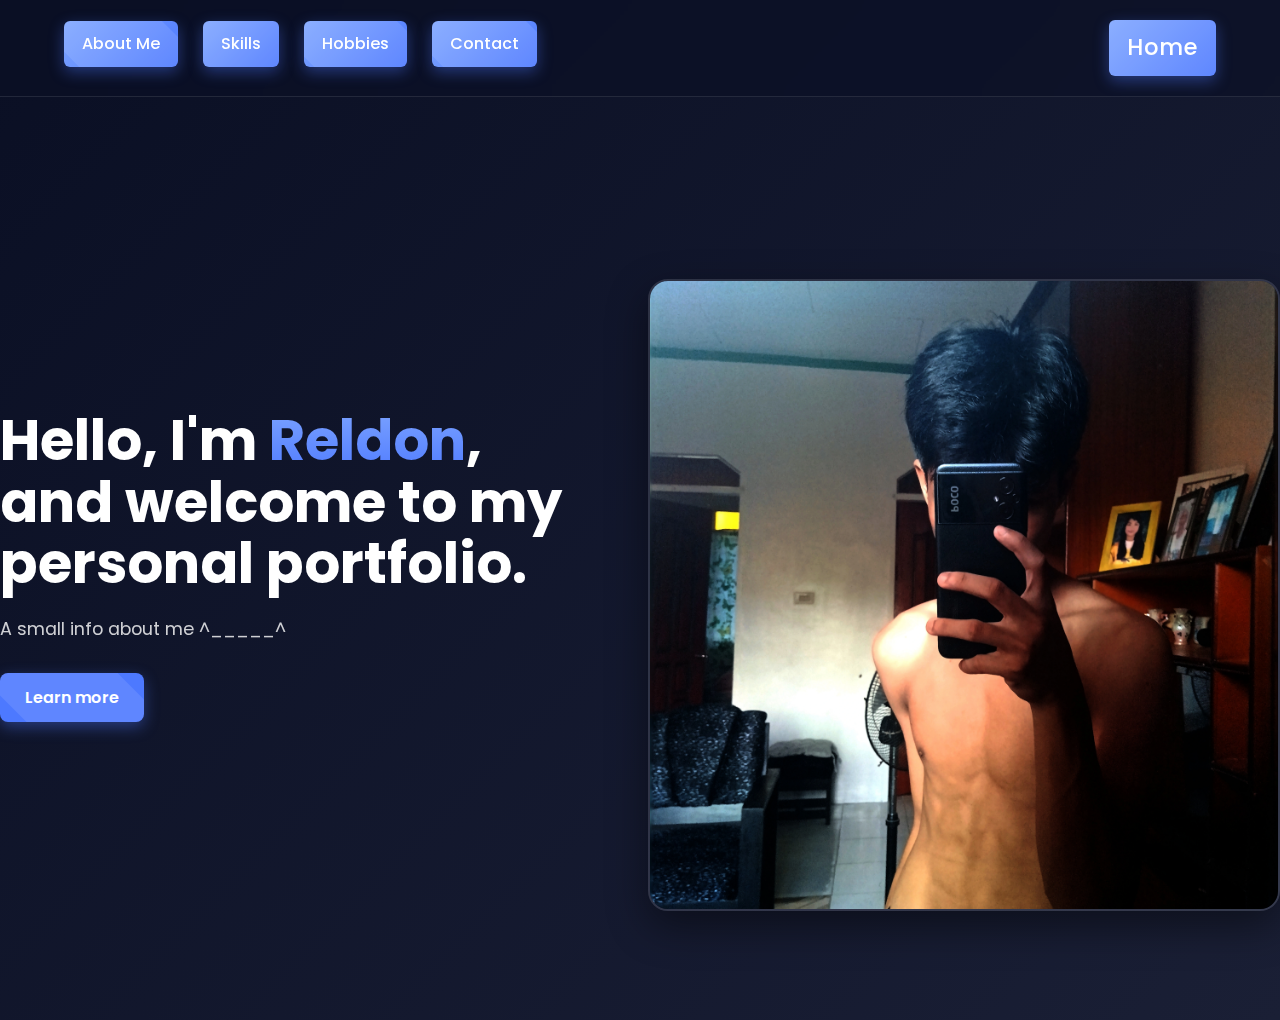
<file: index.html>
<!DOCTYPE html>
<html lang="en">
<head>
  <meta charset="UTF-8">
  <meta-name="viewport" content="width=device-width, initial-scale=1.0">
  <title>My Portfolio</title>
  <link rel="stylesheet" href="style.css">
</head>

<body>


  <header class="site-header">
  <div class="container header-container">
    <nav class="main-nav">
      <ul>
        <li><a href="about.html" class="btn">About Me</a></li>
        <li><a href="skills.html" class="btn">Skills</a></li>
        <li><a href="hobbies.html" class="btn">Hobbies</a></li>
        <li><a href="contact.html" class="btn">Contact</a></li>
      </ul>
    </nav>
    <a class="logo btn" href="index.html">Home</a>
  </div>
</header>


  <!-- Hero Section -->
  <section class="hero">
    <div class="hero-content">
      <h1>Hello, I'm <span>Reldon</span>,</h1>
      <h1> and welcome to my personal portfolio.</h1>
      <p>A small info about me ^_____^ </p>
      <a href="about.html" class="btn">Learn more</a>
    </div>

    <!-- Small background photo container -->
     <section class="hero">
        <div class="image-box">
            <img sizes="15" src="images/abs.webp" alt="Portfolio Image" />
        </div>


  <!-- FADE OUT TRANSITION SCRIPT -->
  <script>
    document.querySelectorAll('a').forEach(link => {
      if (link.hostname === window.location.hostname) {
        link.addEventListener('click', function (e) {
          e.preventDefault();
          const href = this.href;
          document.body.style.opacity = 0;
          setTimeout(() => {
            window.location.href = href;
          }, 300);
        });
      }
    });
  </script>

</body>
</html>
</file>
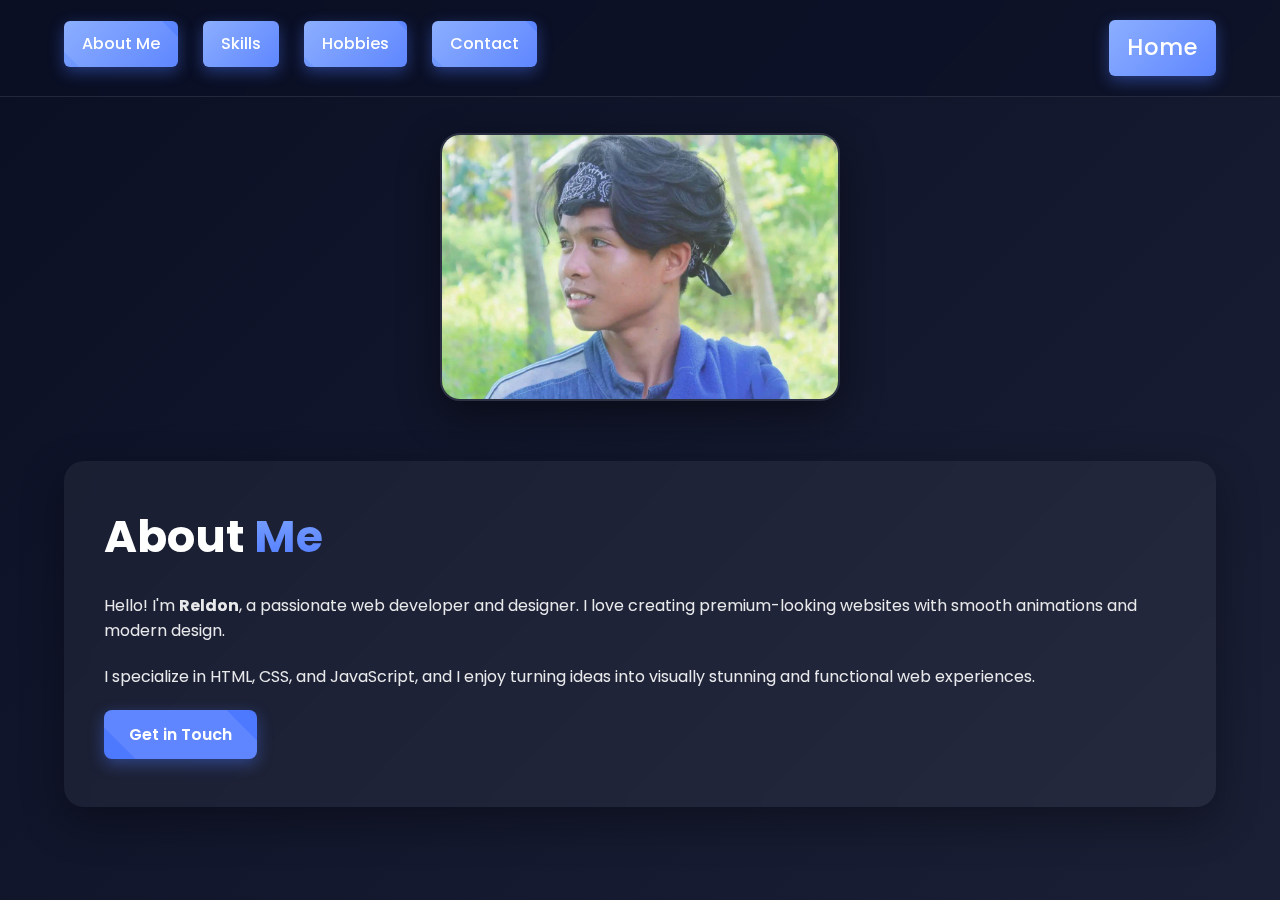
<file: about.html>
<!DOCTYPE html>
<html lang="en">
<head>
  <meta charset="UTF-8">
  <meta name="viewport" content="width=device-width, initial-scale=1.0">
  <title>About Me</title>
  <link rel="stylesheet" href="style.css">
</head>
<body>

  <header class="site-header">
  <div class="container header-container">
    <nav class="main-nav">
      <ul>
        <li><a href="about.html" class="btn">About Me</a></li>
        <li><a href="skills.html" class="btn">Skills</a></li>
        <li><a href="hobbies.html" class="btn">Hobbies</a></li>
        <li><a href="contact.html" class="btn">Contact</a></li>
      </ul>
    </nav>
    <a class="logo btn" href="index.html">Home</a>
  </div>
</header>


  <!-- About Section -->
  <section class="about">
    <div class="container about-container">
      <!-- Profile Image -->
      <div class="about-image">
        <img src="images/gwapo.jpg" alt=" Profile">
      </div>

      <!-- About Content -->
      <div class="about-content">
        <h1>About <span>Me</span></h1>
        <p>Hello! I'm <strong>Reldon</strong>, a passionate web developer and designer. I love creating premium-looking websites with smooth animations and modern design.</p>
        <p>I specialize in HTML, CSS, and JavaScript, and I enjoy turning ideas into visually stunning and functional web experiences.</p>
        <a href="contact.html" class="btn">Get in Touch</a>
      </div>
    </div>
  </section>

  <!-- Fade Out Transition Script -->
  <script>
    document.querySelectorAll('a').forEach(link => {
      if (link.hostname === window.location.hostname) {
        link.addEventListener('click', function (e) {
          e.preventDefault();
          const href = this.href;
          document.body.style.opacity = 0;
          setTimeout(() => { window.location.href = href; }, 300);
        });
      }
    });
  </script>

</body>
</html>
</file>
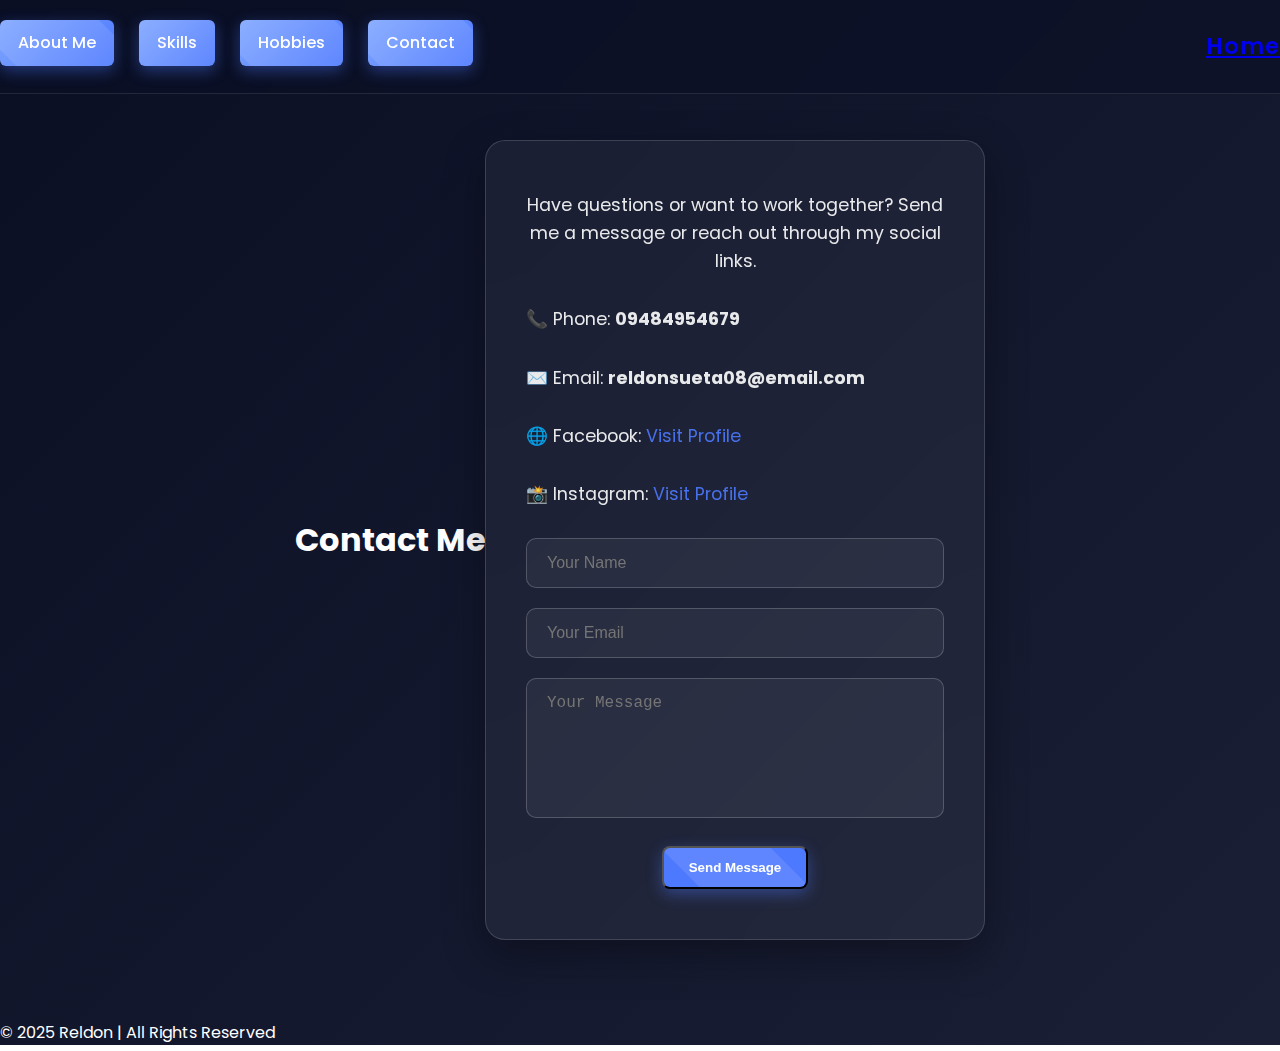
<file: contact.html>
<!DOCTYPE html>
<html lang="en">
<head>
  <meta charset="UTF-8">
  <meta name="viewport" content="width=device-width, initial-scale=1.0">
  <title>Contact</title>
  <link rel="stylesheet" href="style.css">
</head>

<body>

<header class="site-header">
  <div class="header-container">

    <nav class="main-nav">
      <ul>
        <li><a href="about.html" class="btn">About Me</a></li>
        <li><a href="skills.html" class="btn">Skills</a></li>
        <li><a href="hobbies.html" class="btn">Hobbies</a></li>
        <li><a href="contact.html" class="btn">Contact</a></li>
      </ul>
    </nav>

    <a class="logo premium-btn" href="index.html">Home</a>

  </div>
</header>


<!-- Contact Section -->
<section class="contact">
  <h1 class="contact-title">Contact <span>Me</span></h1>

  <div class="contact-container">

    <div class="contact-card">
      <p class="contact-desc">
        Have questions or want to work together? Send me a message or reach out through my social links.
      </p>

      <!-- Contact Info -->
      <div class="contact-info">
        <p>📞 Phone: <strong>09484954679</strong></p>
        <p>✉️ Email: <strong>reldonsueta08@email.com</strong></p>
        <p>🌐 Facebook: <a href="https://www.facebook.com/" target="_blank">Visit Profile</a></p>
        <p>📸 Instagram: <a href="https://www.instagram.com/" target="_blank">Visit Profile</a></p>
      </div>

      <!-- Contact Form -->
      <form class="contact-form">
        <input type="text" placeholder="Your Name" required>
        <input type="email" placeholder="Your Email" required>
        <textarea rows="6" placeholder="Your Message" required></textarea>
        <button type="submit" class="btn send-btn">Send Message</button>
      </form>
    </div>

  </div>
</section>

<!-- Footer Background -->
<footer class="skills-footer">
  <div class="footer-overlay">
    <p>© 2025 Reldon | All Rights Reserved</p>
  </div>
</footer>

<!-- Fade Transition Script -->
<script>
  document.querySelectorAll('a').forEach(link => {
    if (link.hostname === window.location.hostname) {
      link.addEventListener('click', function (e) {
        e.preventDefault();
        const href = this.href;
        document.body.style.opacity = 0;
        setTimeout(() => { window.location.href = href; }, 300);
      });
    }
  });
</script>

</body>
</html>
</file>
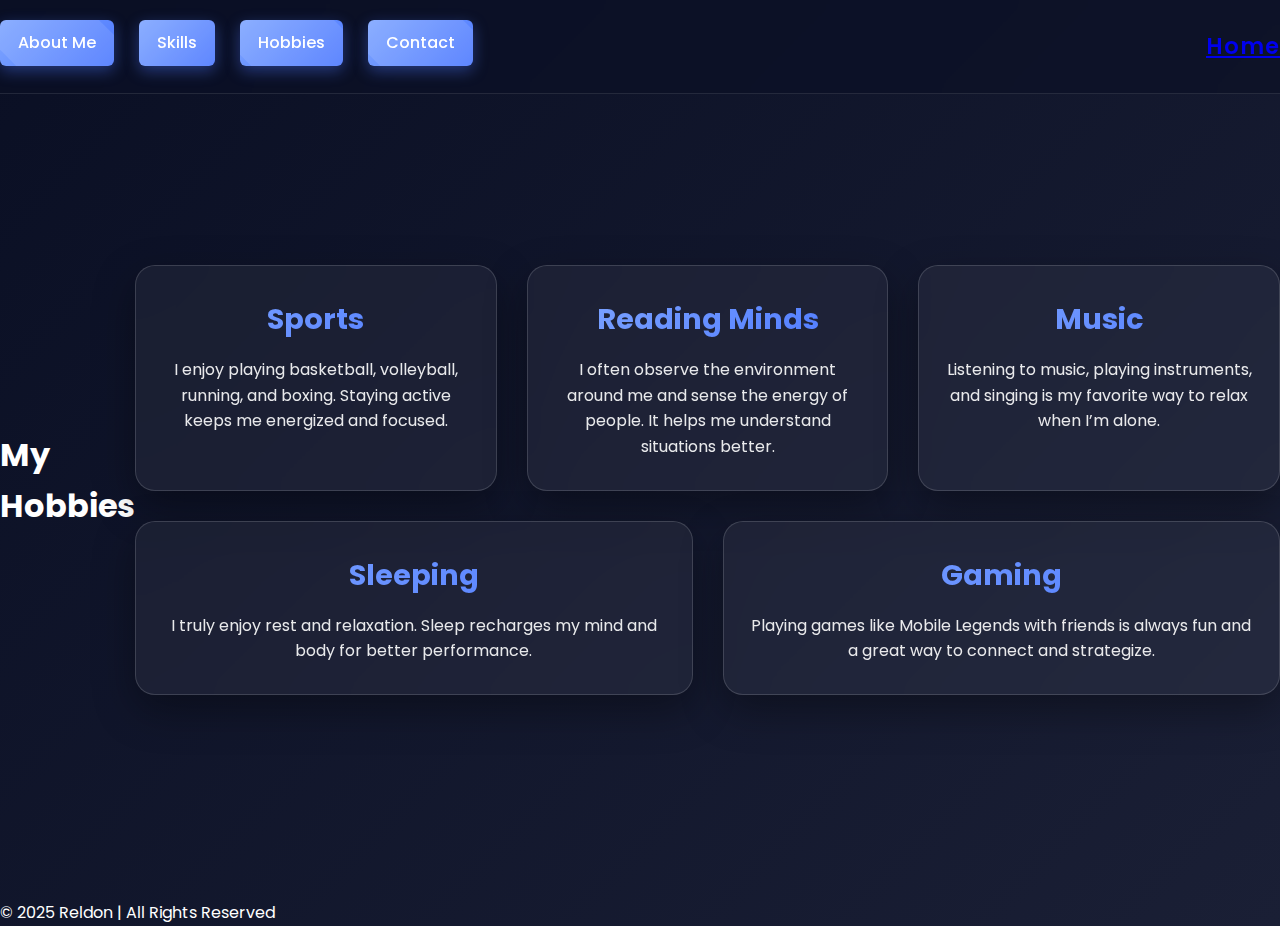
<file: hobbies.html>
<!DOCTYPE html>
<html lang="en">
<head>
  <meta charset="UTF-8">
  <meta name="viewport" content="width=device-width, initial-scale=1.0">
  <title>Hobbies</title>
  <link rel="stylesheet" href="style.css">
</head>

<body>

<header class="site-header">
  <div class="header-container">

    <nav class="main-nav">
      <ul>
        <li><a href="about.html" class="btn">About Me</a></li>
        <li><a href="skills.html" class="btn">Skills</a></li>
        <li><a href="hobbies.html" class="btn">Hobbies</a></li>
        <li><a href="contact.html" class="btn">Contact</a></li>
      </ul>
    </nav>

    <a class="logo premium-btn" href="index.html">Home</a>

  </div>
</header>


<!-- Hobbies Section -->
<section class="hobbies">
  <h1 class="hobbies-title">My Hobbies</h1>

  <div class="hobbies-container">

    <div class="hobby-card">
      <h3>Sports</h3>
      <p>I enjoy playing basketball, volleyball, running, and boxing. Staying active keeps me energized and focused.</p>
    </div>

    <div class="hobby-card">
      <h3>Reading Minds</h3>
      <p>I often observe the environment around me and sense the energy of people. It helps me understand situations better.</p>
    </div>

    <div class="hobby-card">
      <h3>Music</h3>
      <p>Listening to music, playing instruments, and singing is my favorite way to relax when I’m alone.</p>
    </div>

    <div class="hobby-card">
      <h3>Sleeping</h3>
      <p>I truly enjoy rest and relaxation. Sleep recharges my mind and body for better performance.</p>
    </div>

    <div class="hobby-card">
      <h3>Gaming</h3>
      <p>Playing games like Mobile Legends with friends is always fun and a great way to connect and strategize.</p>
    </div>

  </div>
</section>

<!-- FOOTER WITH BACKGROUND IMAGE -->
<footer class="skills-footer">
  <div class="footer-overlay">
    <p>© 2025 Reldon | All Rights Reserved</p>
  </div>
</footer>

<!-- Fade Out Transition Script -->
<script>
  document.querySelectorAll('a').forEach(link => {
    if (link.hostname === window.location.hostname) {
      link.addEventListener('click', function (e) {
        e.preventDefault();
        const href = this.href;
        document.body.style.opacity = 0;
        setTimeout(() => { window.location.href = href; }, 300);
      });
    }
  });
</script>

</body>
</html>
</file>
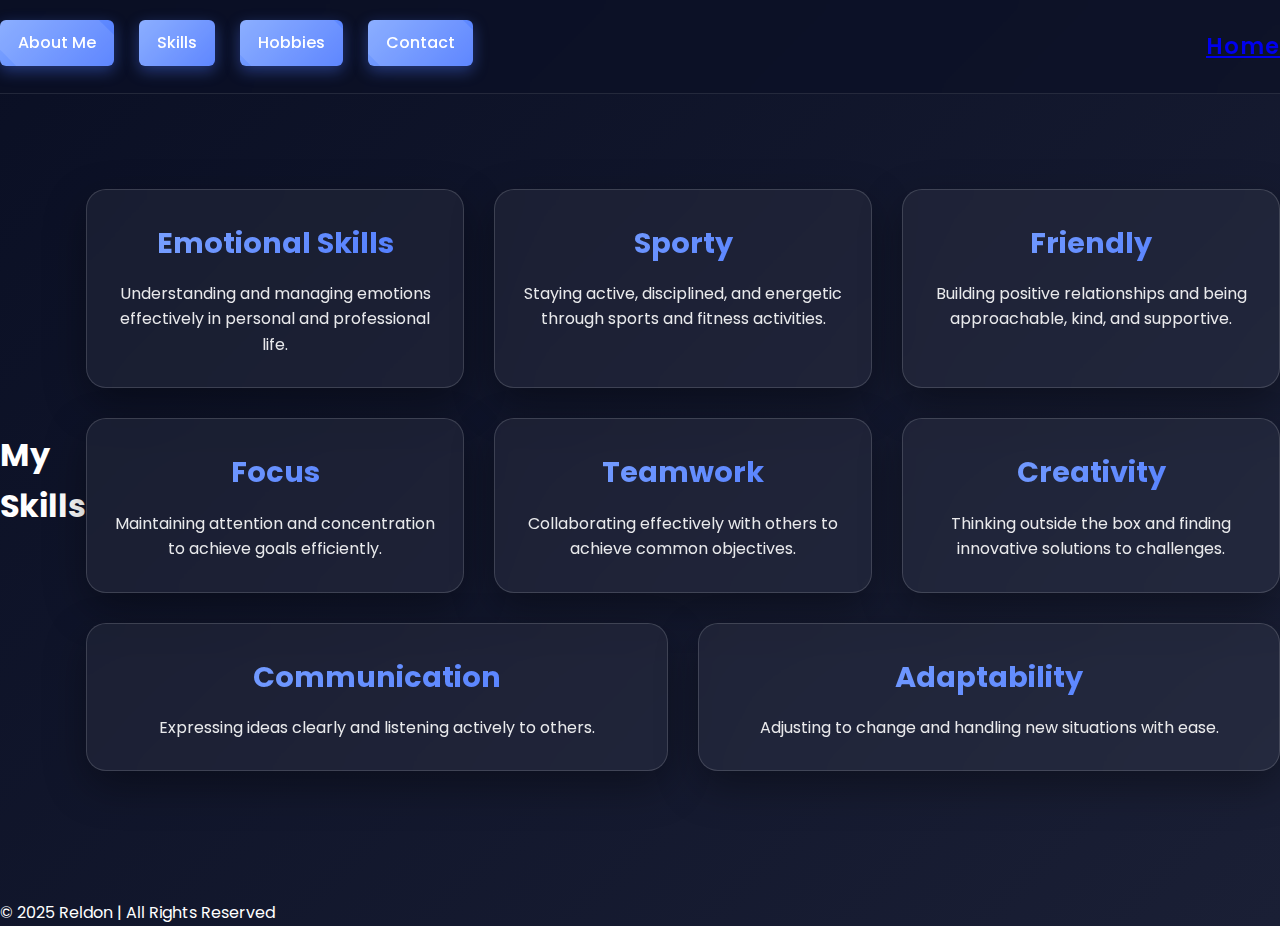
<file: skills.html>
<!DOCTYPE html>
<html lang="en">
<head>
  <meta charset="UTF-8">
  <meta name="viewport" content="width=device-width, initial-scale=1.0">
  <title>Skills</title>
  <link rel="stylesheet" href="style.css">
</head>

<body>

<header class="site-header">
  <div class="header-container">

    <nav class="main-nav">
      <ul>
        <li><a href="about.html" class="btn">About Me</a></li>
        <li><a href="skills.html" class="btn">Skills</a></li>
        <li><a href="hobbies.html" class="btn">Hobbies</a></li>
        <li><a href="contact.html" class="btn">Contact</a></li>
      </ul>
    </nav>

    <a class="logo premium-btn" href="index.html">Home</a>

  </div>
</header>

<!-- Skills Section -->
<section class="skills">
  <h1 class="skills-title">My Skills</h1>

  <div class="skills-container">

    <div class="skill-card">
      <h3>Emotional Skills</h3>
      <p>Understanding and managing emotions effectively in personal and professional life.</p>
    </div>

    <div class="skill-card">
      <h3>Sporty</h3>
      <p>Staying active, disciplined, and energetic through sports and fitness activities.</p>
    </div>

    <div class="skill-card">
      <h3>Friendly</h3>
      <p>Building positive relationships and being approachable, kind, and supportive.</p>
    </div>

    <div class="skill-card">
      <h3>Focus</h3>
      <p>Maintaining attention and concentration to achieve goals efficiently.</p>
    </div>

    <div class="skill-card">
      <h3>Teamwork</h3>
      <p>Collaborating effectively with others to achieve common objectives.</p>
    </div>

    <div class="skill-card">
      <h3>Creativity</h3>
      <p>Thinking outside the box and finding innovative solutions to challenges.</p>
    </div>

    <div class="skill-card">
      <h3>Communication</h3>
      <p>Expressing ideas clearly and listening actively to others.</p>
    </div>

    <div class="skill-card">
      <h3>Adaptability</h3>
      <p>Adjusting to change and handling new situations with ease.</p>
    </div>

  </div>
</section>
<footer class="skills-footer">
  <div class="footer-overlay">
    <p>© 2025 Reldon | All Rights Reserved</p>
  </div>
</footer>

<!-- Fade-Out Transition -->
<script>
  document.querySelectorAll('a').forEach(link => {
    if (link.hostname === window.location.hostname) {
      link.addEventListener('click', function (e) {
        e.preventDefault();
        const href = this.href;
        document.body.style.opacity = 0;
        setTimeout(() => { window.location.href = href; }, 300);
      });
    }
  });
</script>

</body>
</html>
</file>
<file: style.css>
/* ------------------------------
   GLOBAL STYLES
------------------------------ */
@import url('https://fonts.googleapis.com/css2?family=Poppins:wght@300;400;500;600;700&display=swap');

* {
  margin: 0;
  padding: 0;
  box-sizing: border-box;
}

body {
  font-family: "Poppins", sans-serif;
  background: linear-gradient(135deg, #0a0f24, #1a1f35);
  color: #fff;
  line-height: 1.6;
  transition: opacity 0.4s ease;
}

.container {
  width: 90%;
  max-width: 1200px;
  margin: auto;
}

/* Header container as flexbox */
.header-container {
  display: flex;
  justify-content: space-between; /* Left nav, right home button */
  align-items: center;
}

/* Main nav items */
.main-nav ul {
  display: flex;
  gap: 20px;
  list-style: none;
  margin: 0;
  padding: 0;
}

/* Button styling */
.btn {
  display: inline-block;
  padding: 10px 18px;
  font-weight: 500;
  text-decoration: none;
  color: #fff;
  border-radius: 6px;
  background: linear-gradient(135deg, #7fa6ff, #4d79ff);
  transition: 0.3s ease;
}

.btn:hover {
  background: linear-gradient(135deg, #4d79ff, #3d68e6);
  transform: translateY(-2px);
}


/* ------------------------------
   BUTTONS (Premium Gradient Style)
------------------------------ */
.btn {
  display: inline-block;
  padding: 12px 25px;
  font-weight: 600;
  text-decoration: none;
  color: #fff;
  border-radius: 8px;
  background: linear-gradient(135deg, #7fa6ff, #4d79ff);
  box-shadow: 0 5px 15px rgba(77, 121, 255, 0.4);
  transition: all 0.3s ease;
  position: relative;
  overflow: hidden;
}

.btn:hover {
  background: linear-gradient(135deg, #4d79ff, #3d68e6);
  transform: translateY(-3px);
  box-shadow: 0 10px 25px rgba(61, 104, 230, 0.5);
}

/* Optional: Glow animation on hover */
.btn::after {
  content: '';
  position: absolute;
  top: -50%;
  left: -50%;
  width: 200%;
  height: 200%;
  background: rgba(255,255,255,0.1);
  transform: rotate(45deg);
  transition: all 0.5s ease;
  pointer-events: none;
}

.btn:hover::after {
  top: -20%;
  left: -20%;
}

/* ------------------------------
   HERO SECTION
------------------------------ */
.hero {
  min-height: 100vh;
  display: flex;
  align-items: center;
  justify-content: space-between;
  padding-top: 120px;
  gap: 40px;
}

.hero-content {
  max-width: 600px;
}

.hero h1 {
  font-size: 3.5rem;
  font-weight: 700;
  line-height: 1.1;
}

.hero h1 span {
  color: #4d79ff;
  background: -webkit-linear-gradient(#7fa6ff, #4d79ff);
  -webkit-background-clip: text;
  -webkit-text-fill-color: transparent;
}


.hero p {
  margin: 20px 0 30px;
  font-size: 1.1rem;
  opacity: 0.8;
}

/* Hero Button */
.hero .btn {
  background: #4d79ff;
  padding: 12px 25px;
  border-radius: 8px;
  color: #fff;
  font-weight: 600;
  box-shadow: 0 5px 15px rgba(77, 121, 255, 0.4);
}

.hero .btn:hover {
  background: #3d68e6;
  transform: translateY(-3px);
}
/* image profile*/
.image-box {
  display: flex;
  justify-content: right;
  align-items: right;
  height: 78vh; /* 88% of the viewport height */
}

.image-box img {
  width: 200%;           /* 200% of the container width */
  height: 90%;          /* 75% of the container height */
  object-fit: cover;    /* Ensures image fills the box without stretching */
  border-radius: 20px;
  box-shadow: 0 15px 40px rgba(0, 0, 0, 0.45);
  border: 2px solid rgba(255, 255, 255, 0.12);
  transition: transform 0.4s ease, box-shadow 0.4s ease;
}

.image-box img:hover {
  transform: scale(1.05);
  box-shadow: 0 25px 60px rgba(0, 0, 0, 0.55);
}

/* ------------------------------
   RESPONSIVE DESIGN
------------------------------ */
@media (max-width: 900px) {
  .hero {
    flex-direction: column;
    text-align: center;
    padding-top: 140px;
  }

  .main-nav ul {
    gap: 10px;
  }
}

@media (max-width: 600px) {
  .hero h1 {
    font-size: 2.4rem;
  }

  .image-box img {
    width: 250px;
  }
}


/* ------------------------------
   ABOUT PAGE
------------------------------ */
.about {
  min-height: 100vh;
  display: flex;
  align-items: center;
  padding-top: 120px;
  padding-bottom: 80px;
  background: linear-gradient(135deg, #0a0f24, #1a1f35);
  color: #fff;
}

.about-container {
  display: flex;
  gap: 60px;
  align-items: center;
  flex-wrap: wrap;
}

.about-image {
  flex: 1 1 45%;
  display: flex;
  justify-content: center;
}

.about-image img {
  width: 100%;
  max-width: 400px;
  height: auto;
  border-radius: 20px;
  box-shadow: 0 15px 40px rgba(0, 0, 0, 0.45);
  border: 2px solid rgba(255, 255, 255, 0.12);
  transition: transform 0.4s ease, box-shadow 0.4s ease;
}

.about-image img:hover {
  transform: scale(1.05);
  box-shadow: 0 25px 60px rgba(0, 0, 0, 0.55);
}

.about-content {
  flex: 1 1 50%;
  background: rgba(255, 255, 255, 0.05); /* subtle glass effect */
  backdrop-filter: blur(10px);
  padding: 40px;
  border-radius: 20px;
  box-shadow: 0 15px 40px rgba(0,0,0,0.35);
}

.about-content h1 {
  font-size: 2.8rem;
  margin-bottom: 20px;
}

.about-content h1 span {
  color: #4d79ff;
  background: -webkit-linear-gradient(#7fa6ff, #4d79ff);
  -webkit-background-clip: text;
  -webkit-text-fill-color: transparent;
}

.about-content p {
  margin-bottom: 20px;
  line-height: 1.6;
  opacity: 0.9;
}

.about-content .btn {
  background: #4d79ff;
  padding: 12px 25px;
  border-radius: 8px;
  color: #fff;
  font-weight: 600;
  box-shadow: 0 5px 15px rgba(77, 121, 255, 0.4);
  transition: transform 0.3s ease, background 0.3s ease;
}

.about-content .btn:hover {
  background: #3d68e6;
  transform: translateY(-3px);
}

/* ------------------------------
   RESPONSIVE
------------------------------ */
@media (max-width: 900px) {
  .about-container {
    flex-direction: column;
    text-align: center;
  }

  .about-content {
    width: 90%;
    margin-top: 30px;
  }

  .about-image img {
    width: 70%;
  }
}

@media (max-width: 600px) {
  .about-content h1 {
    font-size: 2.2rem;
  }

  .about-content p {
    font-size: 1rem;
  }

  .about-image img {
    width: 90%;
  }
}

 /* ------------------------------
   GLOBAL STYLES
------------------------------ */
@import url('https://fonts.googleapis.com/css2?family=Poppins:wght@300;400;500;600;700&display=swap');

* {
  margin: 0;
  padding: 0;
  box-sizing: border-box;
}

body {
  font-family: "Poppins", sans-serif;
  background: linear-gradient(135deg, #0a0f24, #1a1f35);
  color: #fff;
  line-height: 1.6;
  transition: opacity 0.4s ease;
}

.container {
  width: 90%;
  max-width: 1200px;
  margin: auto;
}

/* ------------------------------
   HEADER
------------------------------ */
.site-header {
  width: 100%;
  padding: 20px 0;
  position: fixed;
  top: 0;
  left: 0;
  z-index: 999;
  backdrop-filter: blur(10px);
  background: rgba(10, 15, 36, 0.6);
  border-bottom: 1px solid rgba(255, 255, 255, 0.1);
}

.logo {
  font-size: 1.4rem;
  font-weight: 600;
  letter-spacing: 1px;
}

.main-nav ul {
  display: flex;
  gap: 25px;
  list-style: none;
}

.btn {
  color: #fff;
  text-decoration: none;
  padding: 10px 18px;
  border-radius: 6px;
  transition: 0.3s;
  font-weight: 500;
}

.btn:hover {
  background: rgba(255, 255, 255, 0.15);
  transform: translateY(-2px);
}

/* ------------------------------
   SKILLS SECTION (Text Only)
------------------------------ */
.skills {
  min-height: 100vh;
  padding: 140px 0 80px;
  display: flex;
  justify-content: center;
  align-items: center;
}

.skills-container {
  display: flex;
  flex-wrap: wrap;
  gap: 30px;
  justify-content: center;
}

/* Skill Card */
.skill-card {
  flex: 1 1 280px;
  background: rgba(255, 255, 255, 0.05);
  backdrop-filter: blur(15px);
  padding: 30px 25px;
  border-radius: 20px;
  border: 1px solid rgba(255, 255, 255, 0.15);
  box-shadow: 0 15px 40px rgba(0,0,0,0.35);
  text-align: center;
  transition: transform 0.4s ease, box-shadow 0.4s ease;
}

.skill-card:hover {
  transform: translateY(-8px);
  box-shadow: 0 30px 60px rgba(0,0,0,0.7);
}

.skill-card h3 {
  font-size: 1.8rem;
  margin-bottom: 15px;
  background: linear-gradient(135deg, #7fa6ff, #4d79ff);
  -webkit-background-clip: text;
  -webkit-text-fill-color: transparent;
}

.skill-card p {
  font-size: 1rem;
  line-height: 1.6;
  opacity: 0.9;
}

/* Responsive */
@media (max-width: 900px) {
  .skills-container {
    flex-direction: column;
    align-items: center;
  }

  .skill-card {
    width: 80%;
  }
}

@media (max-width: 600px) {
  .skill-card h3 {
    font-size: 1.5rem;
  }

  .skill-card p {
    font-size: 0.95rem;
  }
}

/* ------------------------------
   RESPONSIVE
------------------------------ */
@media (max-width: 900px) {
  .skills-container {
    flex-direction: column;
    align-items: center;
  }
  .skill-card {
    width: 80%;
  }
}

@media (max-width: 600px) {
  .skill-card h3 {
    font-size: 1.5rem;
  }
  .skill-icon {
    font-size: 2.5rem;
  }
  .progress-circle {
    width: 100px;
    height: 100px;
  }
  .progress-circle span {
    font-size: 1rem;
  }
}


/* ------------------------------
   HOBBIES SECTION (Text Only)
------------------------------ */
.hobbies {
  min-height: 100vh;
  padding: 140px 0 80px;
  display: flex;
  justify-content: center;
  align-items: center;
}

.hobbies-container {
  display: flex;
  flex-wrap: wrap;
  gap: 30px;
  justify-content: center;
}

/* Hobby Card */
.hobby-card {
  flex: 1 1 280px;
  background: rgba(255, 255, 255, 0.05);
  backdrop-filter: blur(15px);
  padding: 30px 25px;
  border-radius: 20px;
  border: 1px solid rgba(255, 255, 255, 0.15);
  box-shadow: 0 15px 40px rgba(0,0,0,0.35);
  text-align: center;
  transition: transform 0.4s ease, box-shadow 0.4s ease;
}

.hobby-card:hover {
  transform: translateY(-8px);
  box-shadow: 0 30px 60px rgba(0,0,0,0.7);
}

.hobby-card h3 {
  font-size: 1.8rem;
  margin-bottom: 15px;
  background: linear-gradient(135deg, #7fa6ff, #4d79ff);
  -webkit-background-clip: text;
  -webkit-text-fill-color: transparent;
}

.hobby-card p {
  font-size: 1rem;
  line-height: 1.6;
  opacity: 0.9;
}

/* Responsive */
@media (max-width: 900px) {
  .hobbies-container {
    flex-direction: column;
    align-items: center;
  }

  .hobby-card {
    width: 80%;
  }
}

@media (max-width: 600px) {
  .hobby-card h3 {
    font-size: 1.5rem;
  }

  .hobby-card p {
    font-size: 0.95rem;
  }
}


/* ------------------------------
   CONTACT SECTION
------------------------------ */
/* Contact Info */
.contact-info {
  margin-bottom: 30px;
  text-align: left;
  font-size: 1rem;
  line-height: 1.6;
}

.contact-info p {
  margin: 8px 0;
  opacity: 0.9;
}

.contact-info a {
  color: #4d79ff;
  text-decoration: none;
  transition: 0.3s;
}

.contact-info a:hover {
  color: #7fa6ff;
  text-decoration: underline;
}

.contact {
  min-height: 100vh;
  padding: 140px 0 80px;
  display: flex;
  justify-content: center;
  align-items: center;
  position: relative;
}

.contact-container {
  display: flex;
  justify-content: center;
  align-items: center;
  position: relative;
  z-index: 1;
}

.contact-card {
  background: rgba(255,255,255,0.05);
  backdrop-filter: blur(15px);
  padding: 50px 40px;
  border-radius: 20px;
  border: 1px solid rgba(255,255,255,0.15);
  box-shadow: 0 15px 40px rgba(0,0,0,0.35);
  max-width: 500px;
  width: 100%;
  text-align: center;
  transition: transform 0.5s ease, box-shadow 0.5s ease;
  position: relative;
}

.contact-card:hover {
  transform: translateY(-10px);
  box-shadow: 0 30px 60px rgba(0,0,0,0.7);
}

.contact-card h1 {
  font-size: 2.8rem;
  margin-bottom: 20px;
}

.contact-card h1 span {
  background: linear-gradient(135deg, #7fa6ff, #4d79ff);
  -webkit-background-clip: text;
  -webkit-text-fill-color: transparent;
}

.contact-card p {
  font-size: 1.1rem;
  margin-bottom: 30px;
  opacity: 0.9;
}

.contact-card input,
.contact-card textarea {
  width: 100%;
  padding: 15px 20px;
  margin-bottom: 20px;
  border-radius: 10px;
  border: 1px solid rgba(255,255,255,0.2);
  background: rgba(255,255,255,0.05);
  color: #fff;
  font-size: 1rem;
  outline: none;
  transition: background 0.3s ease, box-shadow 0.3s ease;
}

.contact-card input:focus,
.contact-card textarea:focus {
  background: rgba(255,255,255,0.1);
  box-shadow: 0 0 10px rgba(77,121,255,0.5);
}

.contact-card textarea {
  resize: none;
}

.contact-card .btn {
  background: #4d79ff;
  padding: 12px 25px;
  border-radius: 8px;
  color: #fff;
  font-weight: 600;
  box-shadow: 0 5px 15px rgba(77,121,255,0.4);
  transition: transform 0.3s ease, background 0.3s ease;
}

.contact-card .btn:hover {
  background: #3d68e6;
  transform: translateY(-3px);
}

/* ------------------------------
   RESPON
</file>
